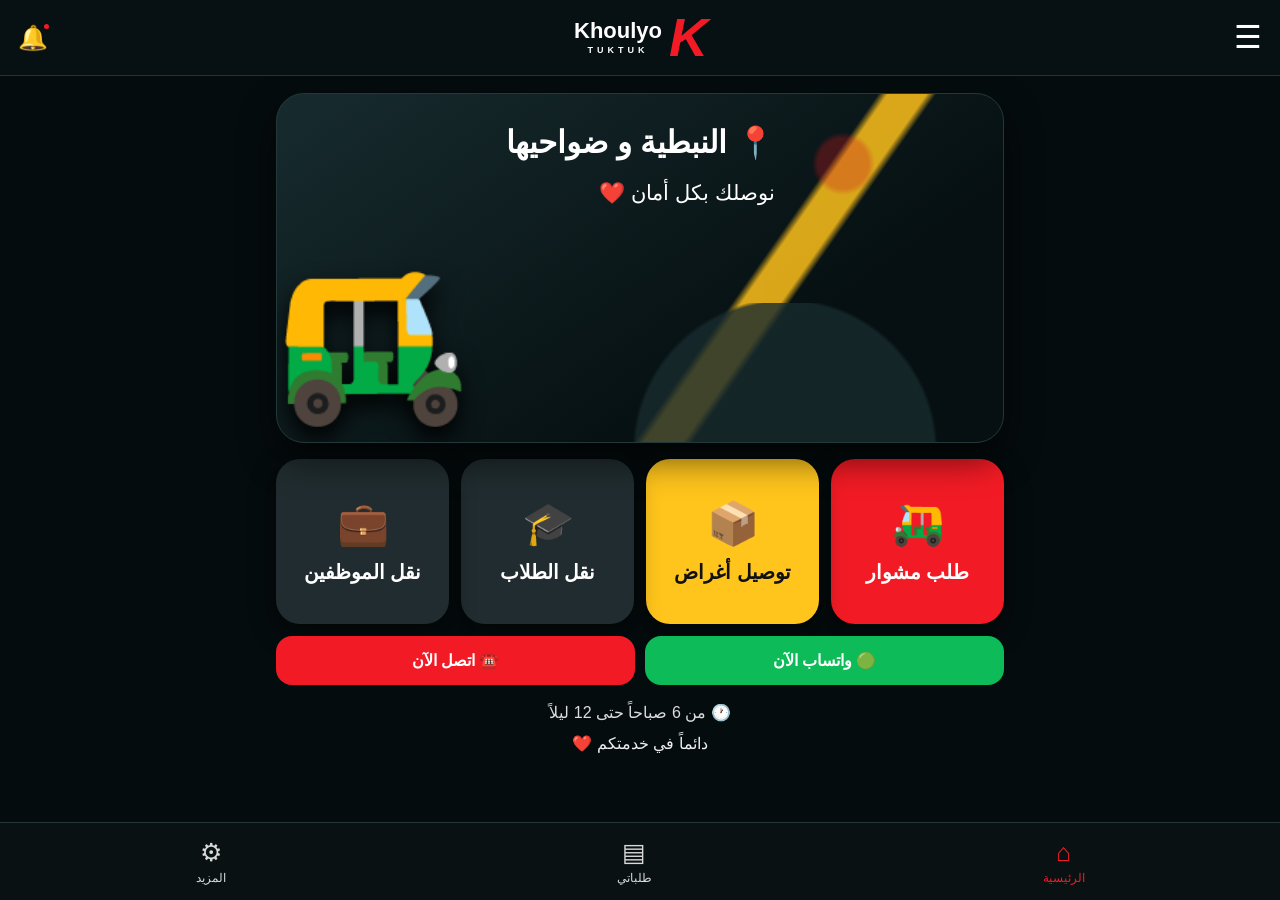
<file: index.html>
<!doctype html>
<html lang="ar" dir="rtl">
<head>
<meta charset="utf-8"><meta name="viewport" content="width=device-width,initial-scale=1,viewport-fit=cover">
<meta name="theme-color" content="#071012"><link rel="manifest" href="manifest.json">
<title>Khoulyo TUKTUK</title><link rel="stylesheet" href="style.css">
</head>
<body>
<header class="top">
  <a class="icon-btn" href="more.html">☰</a>
  <div class="brand"><b>K</b><span>Khoulyo<small>TUKTUK</small></span></div>
  <a class="bell" href="notifications.html">🔔<i></i></a>
</header>

<main class="page">
  <section class="hero">
    <div class="hero-bg"></div>
    <div class="hero-copy">
      <h1>📍 النبطية و ضواحيها</h1>
      <p>نوصلك بكل أمان ❤️</p>
    </div>
    <div class="hero-vehicle">🛺</div>
  </section>

  <div class="grid">
    <a class="card red" href="order.html?type=مشوار عادي">🛺<strong>طلب مشوار</strong></a>
    <a class="card yellow" href="order.html?type=توصيل أغراض">📦<strong>توصيل أغراض</strong></a>
    <a class="card dark" href="order.html?type=نقل طلاب">🎓<strong>نقل الطلاب</strong></a>
    <a class="card dark" href="order.html?type=نقل موظفين">💼<strong>نقل الموظفين</strong></a>
  </div>

  <div class="contact">
    <a class="wa" href="https://wa.me/96170309657">🟢 واتساب الآن</a>
    <a class="call" href="tel:+96170309657">☎️ اتصل الآن</a>
  </div>
  <p class="hours">🕐 من 6 صباحاً حتى 12 ليلاً</p>
  <p class="tagline">دائماً في خدمتكم ❤️</p>
</main>

<nav class="bottom-nav">
  <a class="active" href="index.html">⌂<small>الرئيسية</small></a>
  <a href="orders.html">▤<small>طلباتي</small></a>
  <a href="more.html">⚙<small>المزيد</small></a>
</nav>
<script src="app.js"></script>
</body></html>
</file>
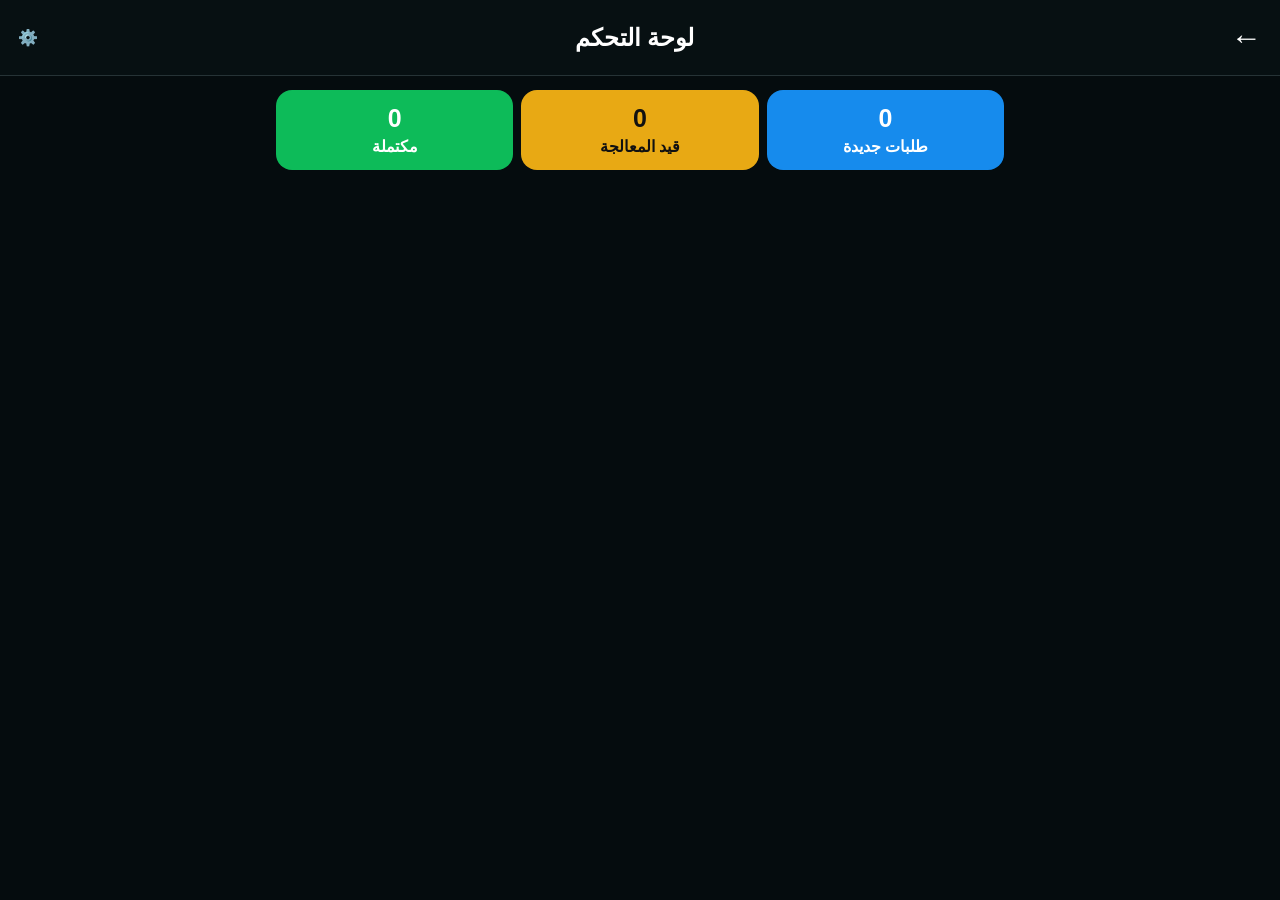
<file: admin.html>
<!doctype html><html lang="ar" dir="rtl"><head><meta charset="utf-8"><meta name="viewport" content="width=device-width,initial-scale=1"><title>لوحة التحكم</title><link rel="stylesheet" href="style.css"></head><body>
<header class="top"><a class="back" href="more.html">←</a><h2>لوحة التحكم</h2><span>⚙️</span></header><main class="page">
<div class="admin-stats"><div class="stat blue"><b id="new">0</b>طلبات جديدة</div><div class="stat yellow"><b id="pending">0</b>قيد المعالجة</div><div class="stat green"><b id="done">0</b>مكتملة</div></div>
<div id="adminList"></div></main>
<script>
const a=JSON.parse(localStorage.getItem("orders")||"[]");new.textContent=a.length;pending.textContent=a.filter(x=>x.status==="قيد التنفيذ").length;done.textContent=a.filter(x=>x.status==="مكتمل").length;
adminList.innerHTML=a.length?a.map(o=>`<article class="order"><div class="order-head"><div class="order-title">🛺 ${o.type}</div><span class="status">${o.status}</span></div><p>📞 ${o.phone}<br>📍 ${o.from||"—"} → ${o.to||"—"}<br>🕐 ${o.time}</p></article>`).join(""):"<div class='empty'>لا توجد طلبات بعد</div>";
</script></body></html>
</file>
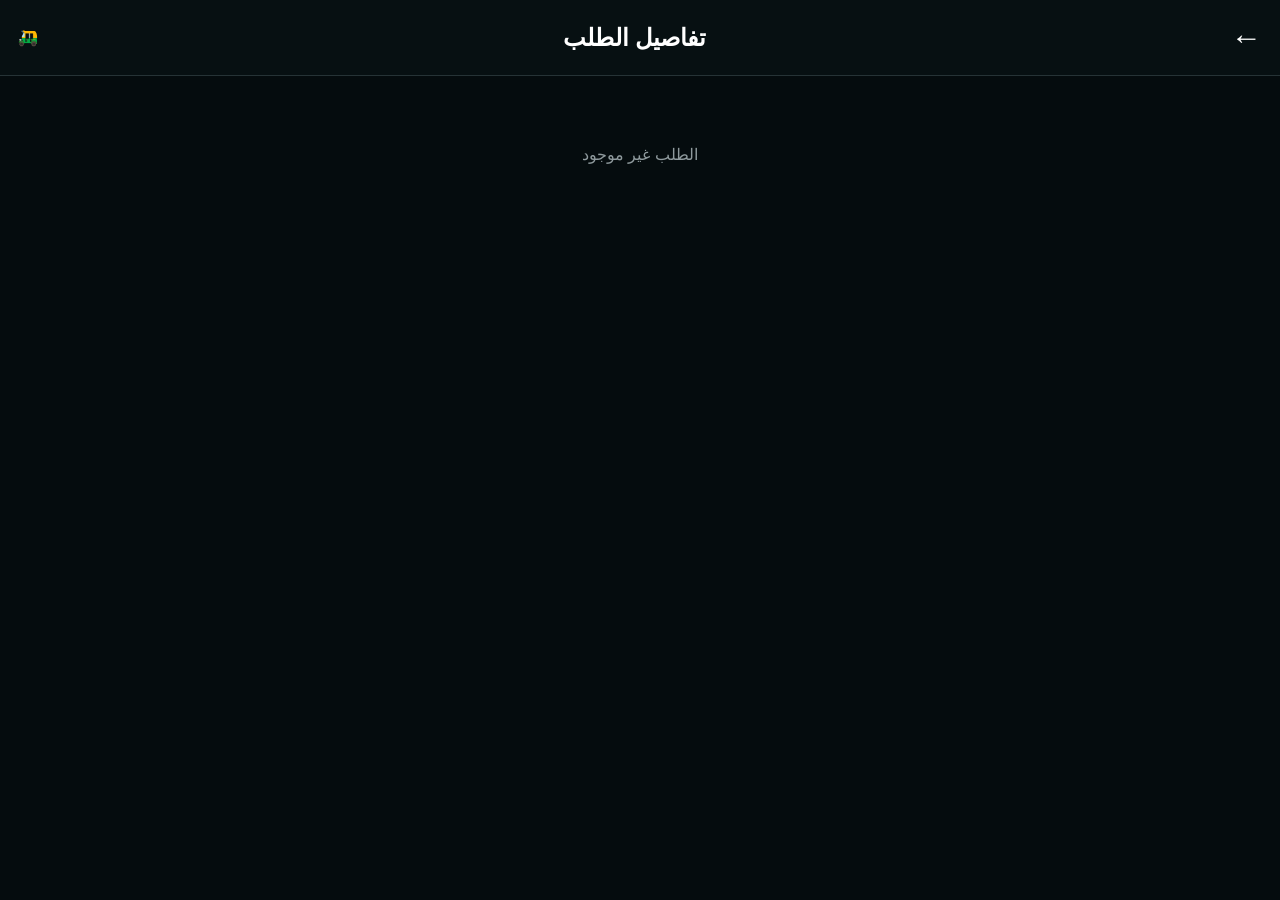
<file: details.html>
<!doctype html><html lang="ar" dir="rtl"><head><meta charset="utf-8"><meta name="viewport" content="width=device-width,initial-scale=1"><title>تفاصيل الطلب</title><link rel="stylesheet" href="style.css"></head><body>
<header class="top"><a class="back" href="orders.html">←</a><h2>تفاصيل الطلب</h2><span>🛺</span></header><main class="page"><div id="box"></div></main>
<script>
let id=new URLSearchParams(location.search).get("id"),a=JSON.parse(localStorage.getItem("orders")||"[]"),o=a.find(x=>String(x.id)===String(id));
box.innerHTML=o?`<article class="form-card"><div class="order-head"><div class="order-title">🛺 ${o.type}</div><span class="status ${o.status==="مكتمل"?"done":""}">${o.status}</span></div><div class="details-row"><span>رقم الطلب</span><b>#${String(o.id).slice(-4)}</b></div><div class="details-row"><span>التاريخ</span><b>${o.date}</b></div><div class="details-row"><span>من</span><b>${o.from||"—"}</b></div><div class="details-row"><span>إلى</span><b>${o.to||"—"}</b></div><div class="details-row"><span>ملاحظات</span><b>${o.notes||"—"}</b></div><button class="fullbtn" onclick="cancelOrder()">إلغاء الطلب ✕</button></article>`:"<div class='empty'>الطلب غير موجود</div>";
function cancelOrder(){a=a.filter(x=>x.id!==o.id);localStorage.setItem("orders",JSON.stringify(a));location.href="orders.html"}
</script></body></html>
</file>
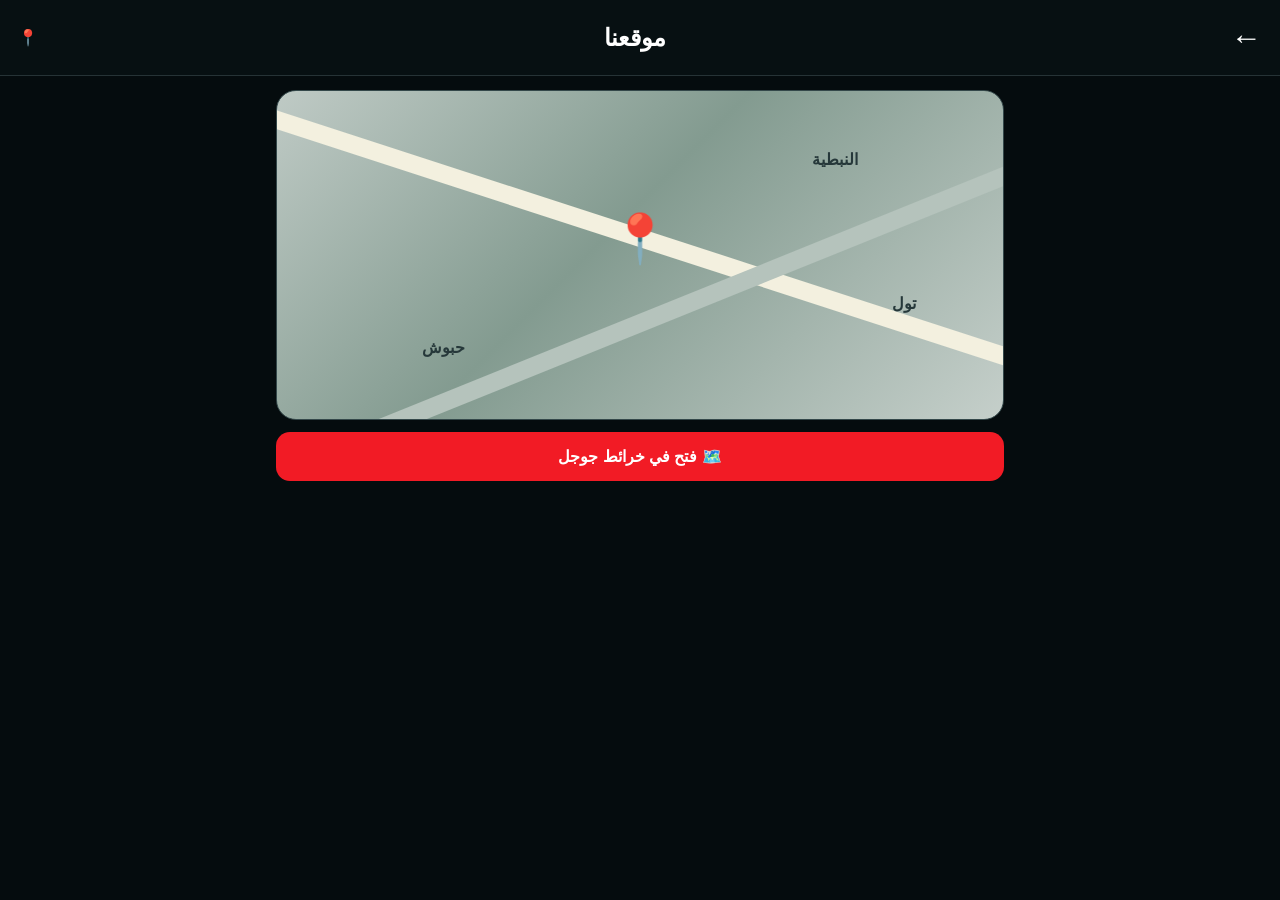
<file: map.html>
<!doctype html><html lang="ar" dir="rtl"><head><meta charset="utf-8"><meta name="viewport" content="width=device-width,initial-scale=1"><title>موقعنا</title><link rel="stylesheet" href="style.css"></head><body>
<header class="top"><a class="back" href="more.html">←</a><h2>موقعنا</h2><span>📍</span></header><main class="page"><div class="mapbox"><span class="map-label l1">النبطية</span><span class="map-label l2">حبوش</span><span class="map-label l3">تول</span><div class="pin">📍</div></div><button class="fullbtn" onclick="window.open('https://www.google.com/maps/search/?api=1&query=Nabatieh,Lebanon','_blank')">🗺️ فتح في خرائط جوجل</button></main></body></html>
</file>
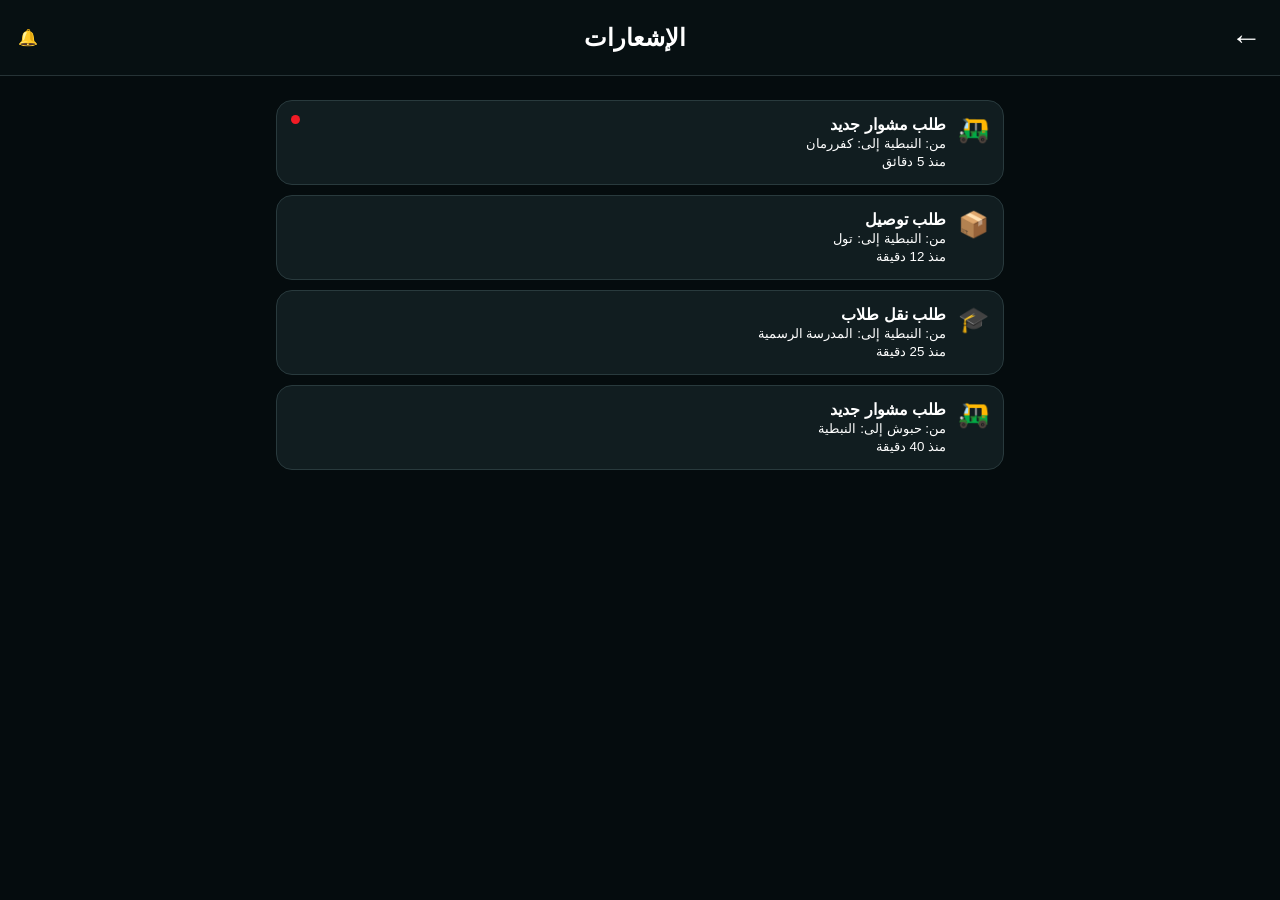
<file: notifications.html>
<!doctype html><html lang="ar" dir="rtl"><head><meta charset="utf-8"><meta name="viewport" content="width=device-width,initial-scale=1"><title>الإشعارات</title><link rel="stylesheet" href="style.css"></head><body>
<header class="top"><a class="back" href="index.html">←</a><h2>الإشعارات</h2><span>🔔</span></header><main class="page">
<div class="notification"><span class="icon">🛺</span><div><b>طلب مشوار جديد</b><br><small>من: النبطية إلى: كفررمان<br>منذ 5 دقائق</small></div><span class="dot"></span></div>
<div class="notification"><span class="icon">📦</span><div><b>طلب توصيل</b><br><small>من: النبطية إلى: تول<br>منذ 12 دقيقة</small></div></div>
<div class="notification"><span class="icon">🎓</span><div><b>طلب نقل طلاب</b><br><small>من: النبطية إلى: المدرسة الرسمية<br>منذ 25 دقيقة</small></div></div>
<div class="notification"><span class="icon">🛺</span><div><b>طلب مشوار جديد</b><br><small>من: حبوش إلى: النبطية<br>منذ 40 دقيقة</small></div></div>
</main></body></html>
</file>
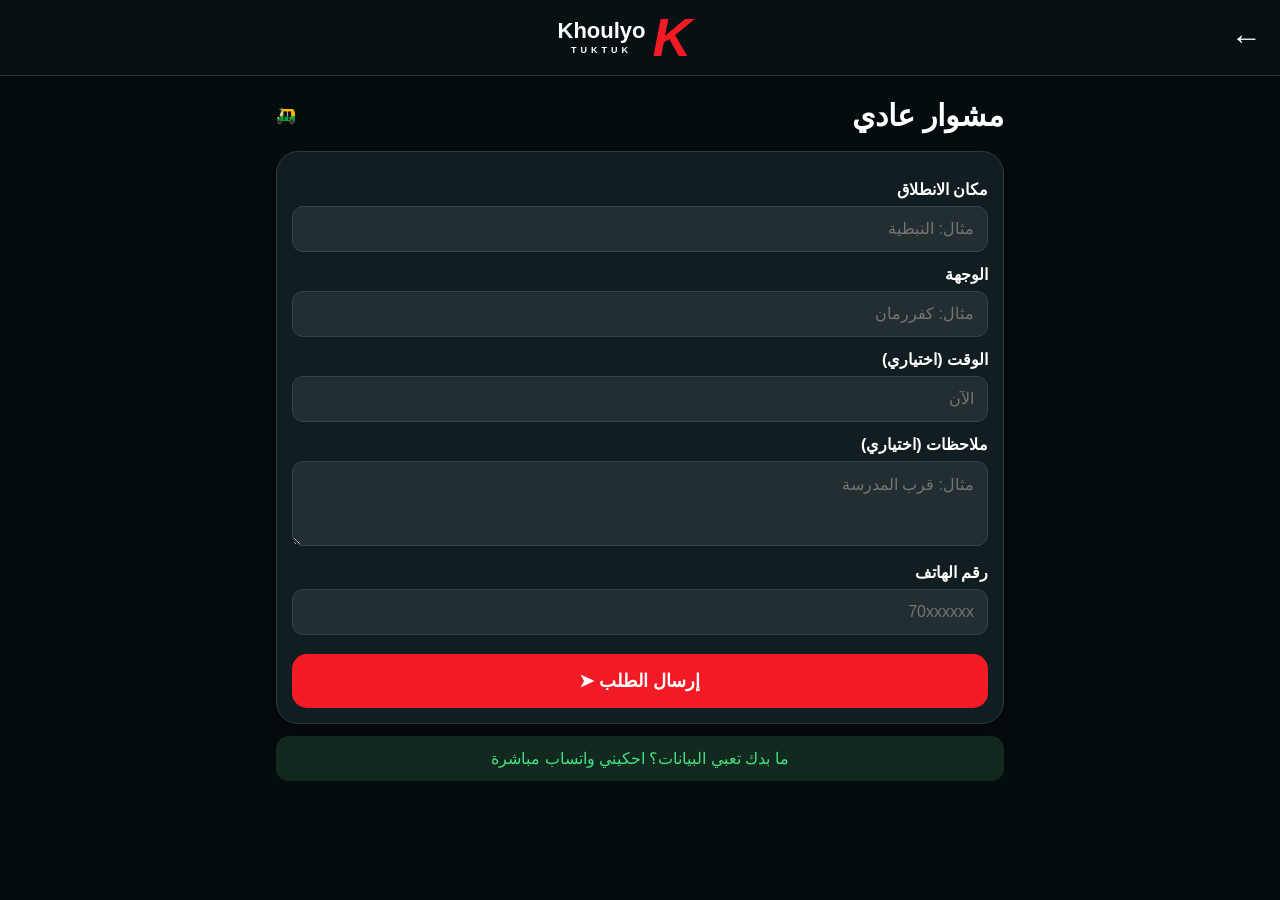
<file: order.html>
<!doctype html><html lang="ar" dir="rtl"><head><meta charset="utf-8"><meta name="viewport" content="width=device-width,initial-scale=1"><title>طلب - Khoulyo</title><link rel="stylesheet" href="style.css"></head><body>
<header class="top"><a class="back" href="index.html">←</a><div class="brand"><b>K</b><span>Khoulyo<small>TUKTUK</small></span></div><span></span></header>
<main class="page"><div class="section-title"><h1 id="title">طلب مشوار</h1><span id="typeIcon">🛺</span></div><div class="form-card"><form id="orderForm"><div id="dynamic"></div><div class="field"><label>رقم الهاتف</label><input id="phone" inputmode="tel" required placeholder="70xxxxxx"></div><button id="submit" class="submit redbtn" type="submit">إرسال الطلب ➤</button></form></div><div class="quick"><a href="https://wa.me/96170309657">ما بدك تعبي البيانات؟ احكيني واتساب مباشرة</a></div></main>
<script>
const qs=new URLSearchParams(location.search),type=qs.get("type")||"مشوار عادي";
title.textContent=type;
const icon=type==="توصيل أغراض"?"📦":type==="نقل طلاب"?"🎓":type==="نقل موظفين"?"💼":"🛺";typeIcon.textContent=icon;
submit.className="submit "+(type==="توصيل أغراض"?"yellowbtn":type==="نقل طلاب"?"bluebtn":type==="نقل موظفين"?"greenbtn":"redbtn");
const fields=type==="توصيل أغراض"?`<div class="field"><label>نوع الغرض</label><select id="item" required><option value="">اختر نوع الغرض</option><option>أغراض شخصية</option><option>طعام</option><option>مستندات</option><option>أخرى</option></select></div><div class="field"><label>مكان الاستلام</label><input id="from" required placeholder="مثال: النبطية"></div><div class="field"><label>مكان التسليم</label><input id="to" required placeholder="مثال: تول"></div><div class="field"><label>ملاحظات (اختياري)</label><textarea id="notes" placeholder="مثال: حساس، سريع ..."></textarea></div>`:
type==="نقل طلاب"?`<div class="field"><label>اسم الطالب</label><input id="student" required placeholder="مثال: أحمد"></div><div class="field"><label>المدرسة / الجامعة</label><input id="school" required placeholder="مثال: مدرسة النبطية الرسمية"></div><div class="field"><label>مكان الانطلاق</label><input id="from" required placeholder="مثال: النبطية"></div><div class="field"><label>ملاحظات (اختياري)</label><textarea id="notes" placeholder="مثال: يومياً - ساعة 7 صباحاً"></textarea></div>`:
type==="نقل موظفين"?`<div class="field"><label>اسم الشركة / العمل</label><input id="company" required placeholder="مثال: مستشفى النبطية"></div><div class="field"><label>مكان الانطلاق</label><input id="from" required placeholder="مثال: النبطية"></div><div class="field"><label>الوجهة</label><input id="to" required placeholder="مثال: صيدا"></div><div class="field"><label>مواعيد النقل</label><input id="schedule" placeholder="مثال: صباحاً ومساءً"></div><div class="field"><label>ملاحظات (اختياري)</label><textarea id="notes" placeholder="أي تفاصيل إضافية"></textarea></div>`:
`<div class="field"><label>مكان الانطلاق</label><input id="from" required placeholder="مثال: النبطية"></div><div class="field"><label>الوجهة</label><input id="to" required placeholder="مثال: كفررمان"></div><div class="field"><label>الوقت (اختياري)</label><input id="time" placeholder="الآن"></div><div class="field"><label>ملاحظات (اختياري)</label><textarea id="notes" placeholder="مثال: قرب المدرسة"></textarea></div>`;
dynamic.innerHTML=fields;
orderForm.onsubmit=e=>{e.preventDefault();const val=id=>document.getElementById(id)?.value||"";const o={id:Date.now(),type,phone:val("phone"),from:val("from"),to:val("to"),time:val("time")||"الآن",notes:val("notes"),status:"قيد التنفيذ",date:new Date().toLocaleString("ar-LB")};let a=JSON.parse(localStorage.getItem("orders")||"[]");a.unshift(o);localStorage.setItem("orders",JSON.stringify(a));location.href="orders.html"};
</script></body></html>
</file>
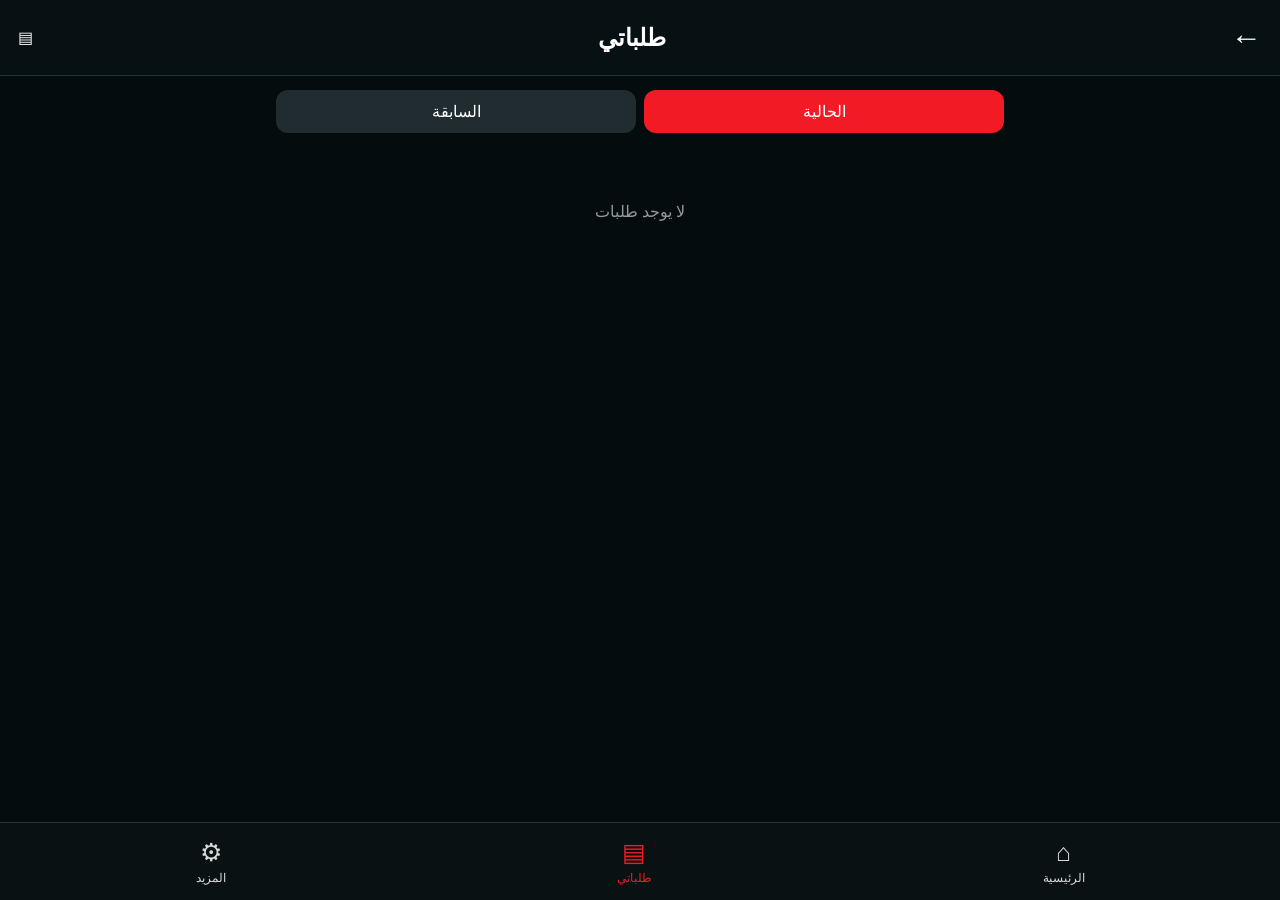
<file: orders.html>
<!doctype html><html lang="ar" dir="rtl"><head><meta charset="utf-8"><meta name="viewport" content="width=device-width,initial-scale=1"><title>طلباتي</title><link rel="stylesheet" href="style.css"></head><body>
<header class="top"><a class="back" href="index.html">←</a><h2>طلباتي</h2><span>▤</span></header><main class="page"><div class="orders-tabs"><button class="active" onclick="showMode('current',this)">الحالية</button><button onclick="showMode('old',this)">السابقة</button></div><div id="list"></div></main>
<nav class="bottom-nav"><a href="index.html">⌂<small>الرئيسية</small></a><a class="active" href="orders.html">▤<small>طلباتي</small></a><a href="more.html">⚙<small>المزيد</small></a></nav>
<script>
let data=JSON.parse(localStorage.getItem("orders")||"[]");
function icon(t){return t==="توصيل أغراض"?"📦":t==="نقل طلاب"?"🎓":t==="نقل موظفين"?"💼":"🛺"}
function showMode(mode,btn){document.querySelectorAll(".orders-tabs button").forEach(x=>x.classList.remove("active"));btn.classList.add("active");let a=mode==="current"?data.filter(o=>o.status!=="مكتمل"):data.filter(o=>o.status==="مكتمل");list.innerHTML=a.length?a.map(o=>`<article class="order" onclick="location.href='details.html?id=${o.id}'"><div class="order-head"><div class="order-title">${icon(o.type)} ${o.type}</div><span class="status ${o.status==="مكتمل"?"done":""}">${o.status}</span></div><p>🕐 ${o.time}<br>📍 من: ${o.from||"—"}<br>📍 إلى: ${o.to||"—"}</p><small>${o.date}</small></article>`).join(""):"<div class='empty'>لا يوجد طلبات</div>"}
showMode("current",document.querySelector(".orders-tabs button"));
</script></body></html>
</file>
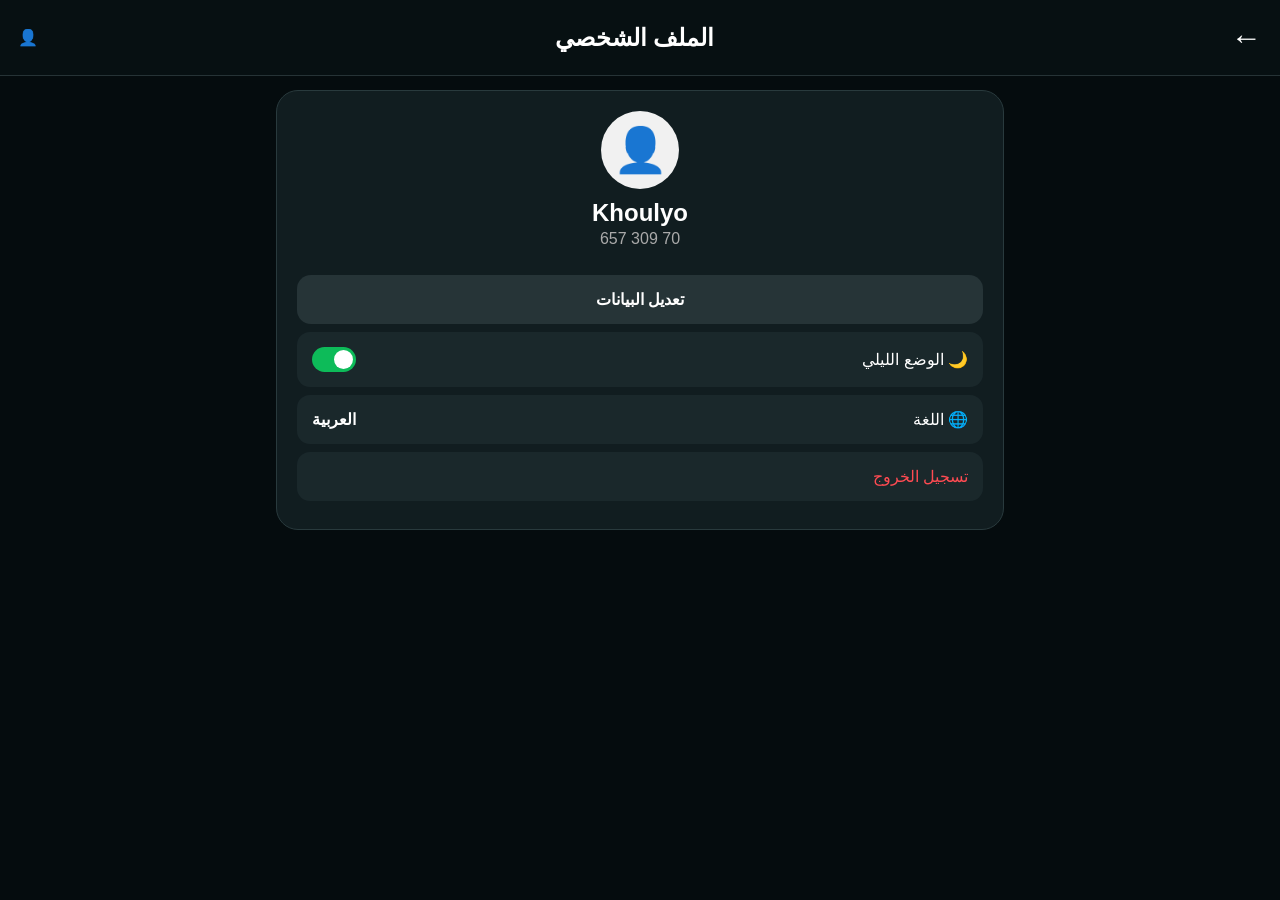
<file: profile.html>
<!doctype html><html lang="ar" dir="rtl"><head><meta charset="utf-8"><meta name="viewport" content="width=device-width,initial-scale=1"><title>الملف الشخصي</title><link rel="stylesheet" href="style.css"></head><body>
<header class="top"><a class="back" href="more.html">←</a><h2>الملف الشخصي</h2><span>👤</span></header><main class="page"><div class="profile"><div class="avatar">👤</div><h2>Khoulyo</h2><p>70 309 657</p><button class="fullbtn" style="background:#263437" onclick="alert('تعديل البيانات قريباً')">تعديل البيانات</button><div class="row-btn"><span>🌙 الوضع الليلي</span><span class="switch"></span></div><div class="row-btn"><span>🌐 اللغة</span><b>العربية</b></div><div class="row-btn" style="color:#ff4b52">تسجيل الخروج</div></div></main></body></html>
</file>
<file: style.css>
*{box-sizing:border-box}
html,body{margin:0;padding:0;background:#050c0e;color:#fff;font-family:Arial,"Noto Sans Arabic",sans-serif}
body{min-height:100vh}a{text-decoration:none;color:inherit}button,input,textarea,select{font:inherit}
.top{height:76px;background:#071012;border-bottom:1px solid #263336;display:flex;align-items:center;justify-content:space-between;padding:0 18px;position:sticky;top:0;z-index:20}
.brand{display:flex;align-items:center;gap:7px}.brand b{font-size:54px;line-height:.8;font-style:italic;color:#f21b25}
.brand span{font-size:22px;font-weight:900;line-height:1}.brand small{display:block;font-size:9px;letter-spacing:4px;text-align:center;margin-top:4px}
.icon-btn,.back{border:0;background:none;color:#fff;font-size:31px}.bell{position:relative;font-size:24px}.bell i{position:absolute;right:-3px;top:-2px;width:9px;height:9px;border-radius:50%;background:#f21b25;border:2px solid #071012}
.page{max-width:640px;margin:auto;padding:14px 16px 105px}
.hero{position:relative;overflow:hidden;margin:3px 0 16px;border-radius:28px;min-height:320px;padding:26px;background:linear-gradient(145deg,#172b2e,#061012 70%);border:1px solid #24383a;box-shadow:0 16px 35px #0009}
.hero:before{content:"";position:absolute;inset:0;background:radial-gradient(circle at 78% 20%,#e51b2450 0 4%,transparent 5%),linear-gradient(125deg,transparent 62%,#f1b71b 63% 67%,transparent 68%);opacity:.9}
.hero:after{content:"";position:absolute;right:-20%;bottom:-45%;width:100%;height:85%;background:radial-gradient(circle,#182b2e 0 38%,transparent 39%);opacity:.8}
.hero-copy{position:relative;z-index:2;max-width:70%;margin-right:auto}.hero h1{font-size:31px;line-height:1.5;margin:0 0 8px}.hero p{font-size:21px;line-height:1.7;margin:0}
.hero-vehicle{position:absolute;z-index:2;left:0;bottom:10px;font-size:125px;filter:drop-shadow(0 12px 12px #000);transform:scaleX(-1)}
.grid{display:grid;grid-template-columns:1fr 1fr;gap:12px}.card{min-height:145px;border:0;border-radius:24px;display:flex;flex-direction:column;align-items:center;justify-content:center;gap:12px;font-size:42px;box-shadow:0 9px 24px #0008;transition:.15s}.card:active{transform:scale(.98)}.card strong{font-size:20px}
.red{background:#f21b25}.yellow{background:#ffc51c;color:#111}.dark{background:#202c2f}.blue{background:#168bed}.green{background:#0dbb59}
.contact{display:grid;grid-template-columns:1fr 1fr;gap:10px;margin-top:12px}.contact a{padding:15px;border-radius:16px;text-align:center;font-weight:900}.wa{background:#0dbb59}.call{background:#f21b25}
.hours{text-align:center;color:#ddd;line-height:1.8;margin:14px 0 0}.tagline{text-align:center;color:#eee;margin:6px 0 0}
.bottom-nav{position:fixed;bottom:0;left:0;right:0;height:78px;background:#091113;border-top:1px solid #263437;display:flex;justify-content:space-around;align-items:center;z-index:30}.bottom-nav a{display:flex;flex-direction:column;align-items:center;gap:4px;color:#d9d9d9;font-size:25px}.bottom-nav a.active{color:#f21b25}.bottom-nav small{font-size:12px}
.section-title{display:flex;align-items:center;justify-content:space-between;margin:8px 0 18px}.section-title h1{font-size:30px;margin:0}.form-card{background:#111d20;border:1px solid #2a3a3d;border-radius:22px;padding:15px;box-shadow:0 8px 24px #0006}
.field{margin:13px 0}.field label{display:block;font-weight:800;margin-bottom:7px}.field input,.field textarea,.field select{width:100%;background:#222e31;color:#fff;border:1px solid #354447;border-radius:11px;padding:13px;outline:none}.field textarea{min-height:85px;resize:vertical}
.submit{width:100%;border:0;border-radius:15px;padding:16px;color:#fff;font-weight:900;font-size:18px;margin-top:6px}.redbtn{background:#f21b25}.yellowbtn{background:#ffc51c;color:#111}.bluebtn{background:#168bed}.greenbtn{background:#0dbb59}
.quick{margin-top:12px;text-align:center;padding:13px;border-radius:13px;background:#11291e;color:#45df83}
.orders-tabs{display:grid;grid-template-columns:1fr 1fr;gap:8px;margin-bottom:14px}.orders-tabs button{border:0;border-radius:12px;padding:12px;background:#202c2f;color:#fff}.orders-tabs button.active{background:#f21b25}
.order{background:#111d20;border:1px solid #293a3d;border-radius:20px;padding:15px;margin:12px 0}.order-head{display:flex;align-items:center;justify-content:space-between;gap:10px}.order-title{display:flex;align-items:center;gap:10px;font-size:18px;font-weight:900}.status{padding:6px 9px;border-radius:8px;font-size:12px;background:#f0ad16;color:#111;white-space:nowrap}.status.done{background:#0dbb59;color:#fff}.order p{line-height:1.9;color:#ddd;margin:12px 0 4px}.order small{color:#aab5b7}
.menu-list{display:grid;gap:10px}.menu-list a,.menu-list button,.menu-list .info{width:100%;text-align:right;border:0;background:#132023;color:#fff;border-radius:16px;padding:17px;font-weight:800}.brand-footer{text-align:center;margin:26px 0 0;color:#bbb}.brand-footer .k{color:#f21b25;font-size:46px;font-weight:900;font-style:italic}
.empty{text-align:center;color:#8f9a9d;padding:55px 10px}.details-row{display:flex;justify-content:space-between;border-bottom:1px solid #29373a;padding:11px 0;color:#ddd}.details-row b{color:#fff}
.mapbox{height:330px;border-radius:20px;background:linear-gradient(135deg,#bfcac5,#839b90 45%,#c5cfca);position:relative;overflow:hidden;border:1px solid #34484a}.mapbox:before,.mapbox:after{content:"";position:absolute;background:#f3f0df;transform:rotate(18deg);height:18px;width:150%;left:-25%;top:42%}.mapbox:after{transform:rotate(-22deg);top:68%;background:#b5c3bc}.pin{position:absolute;left:50%;top:45%;transform:translate(-50%,-50%);font-size:48px}.map-label{position:absolute;color:#26383a;font-weight:900}.l1{top:18%;right:20%}.l2{bottom:19%;left:20%}.l3{top:62%;right:12%}
.fullbtn{width:100%;margin-top:12px;padding:15px;border:0;border-radius:14px;background:#f21b25;color:#fff;font-weight:900}
.profile{background:#111d20;border:1px solid #293a3d;border-radius:22px;padding:20px;text-align:center}.avatar{width:78px;height:78px;border-radius:50%;background:#f1f1f1;color:#555;display:grid;place-items:center;margin:auto;font-size:44px}.profile h2{margin:10px 0 3px}.profile p{color:#aaa;margin:0 0 15px}.row-btn{display:flex;align-items:center;justify-content:space-between;background:#1a282b;padding:15px;border-radius:13px;margin:8px 0}.switch{width:44px;height:25px;border-radius:20px;background:#0dbb59;position:relative}.switch:after{content:"";position:absolute;width:19px;height:19px;border-radius:50%;background:#fff;right:3px;top:3px}
.notification{display:flex;gap:12px;align-items:flex-start;background:#111d20;border:1px solid #293a3d;padding:14px;border-radius:16px;margin:10px 0}.notification .icon{font-size:25px}.notification .dot{margin-right:auto;width:9px;height:9px;background:#f21b25;border-radius:50%}
.admin-stats{display:grid;grid-template-columns:repeat(3,1fr);gap:8px;margin-bottom:15px}.stat{padding:14px;border-radius:16px;text-align:center;font-weight:900}.stat b{display:block;font-size:25px;margin-bottom:4px}.stat.blue{background:#168bed}.stat.yellow{background:#e8a914;color:#111}.stat.green{background:#0dbb59}
@media(min-width:700px){.page{max-width:760px}.hero{min-height:350px}.hero-vehicle{font-size:155px}.grid{grid-template-columns:repeat(4,1fr)}.card{min-height:165px}}
</file>
